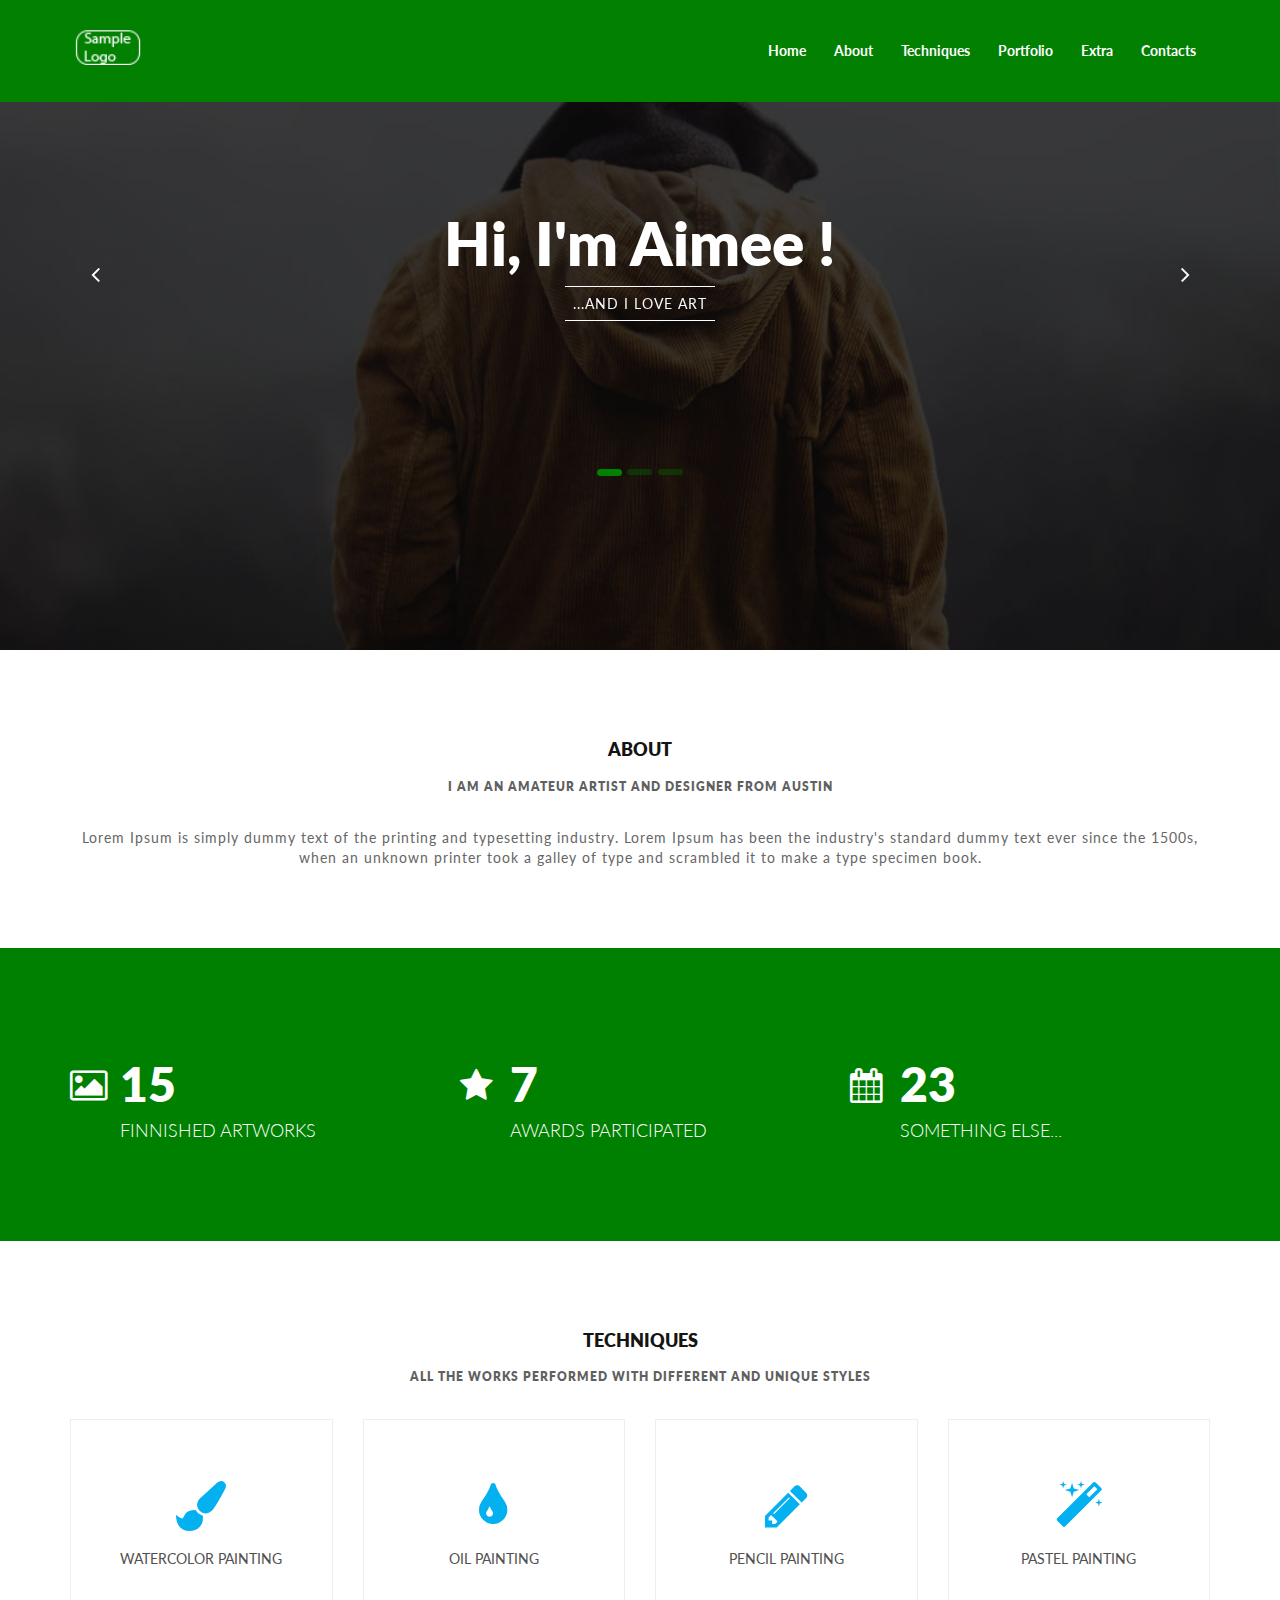
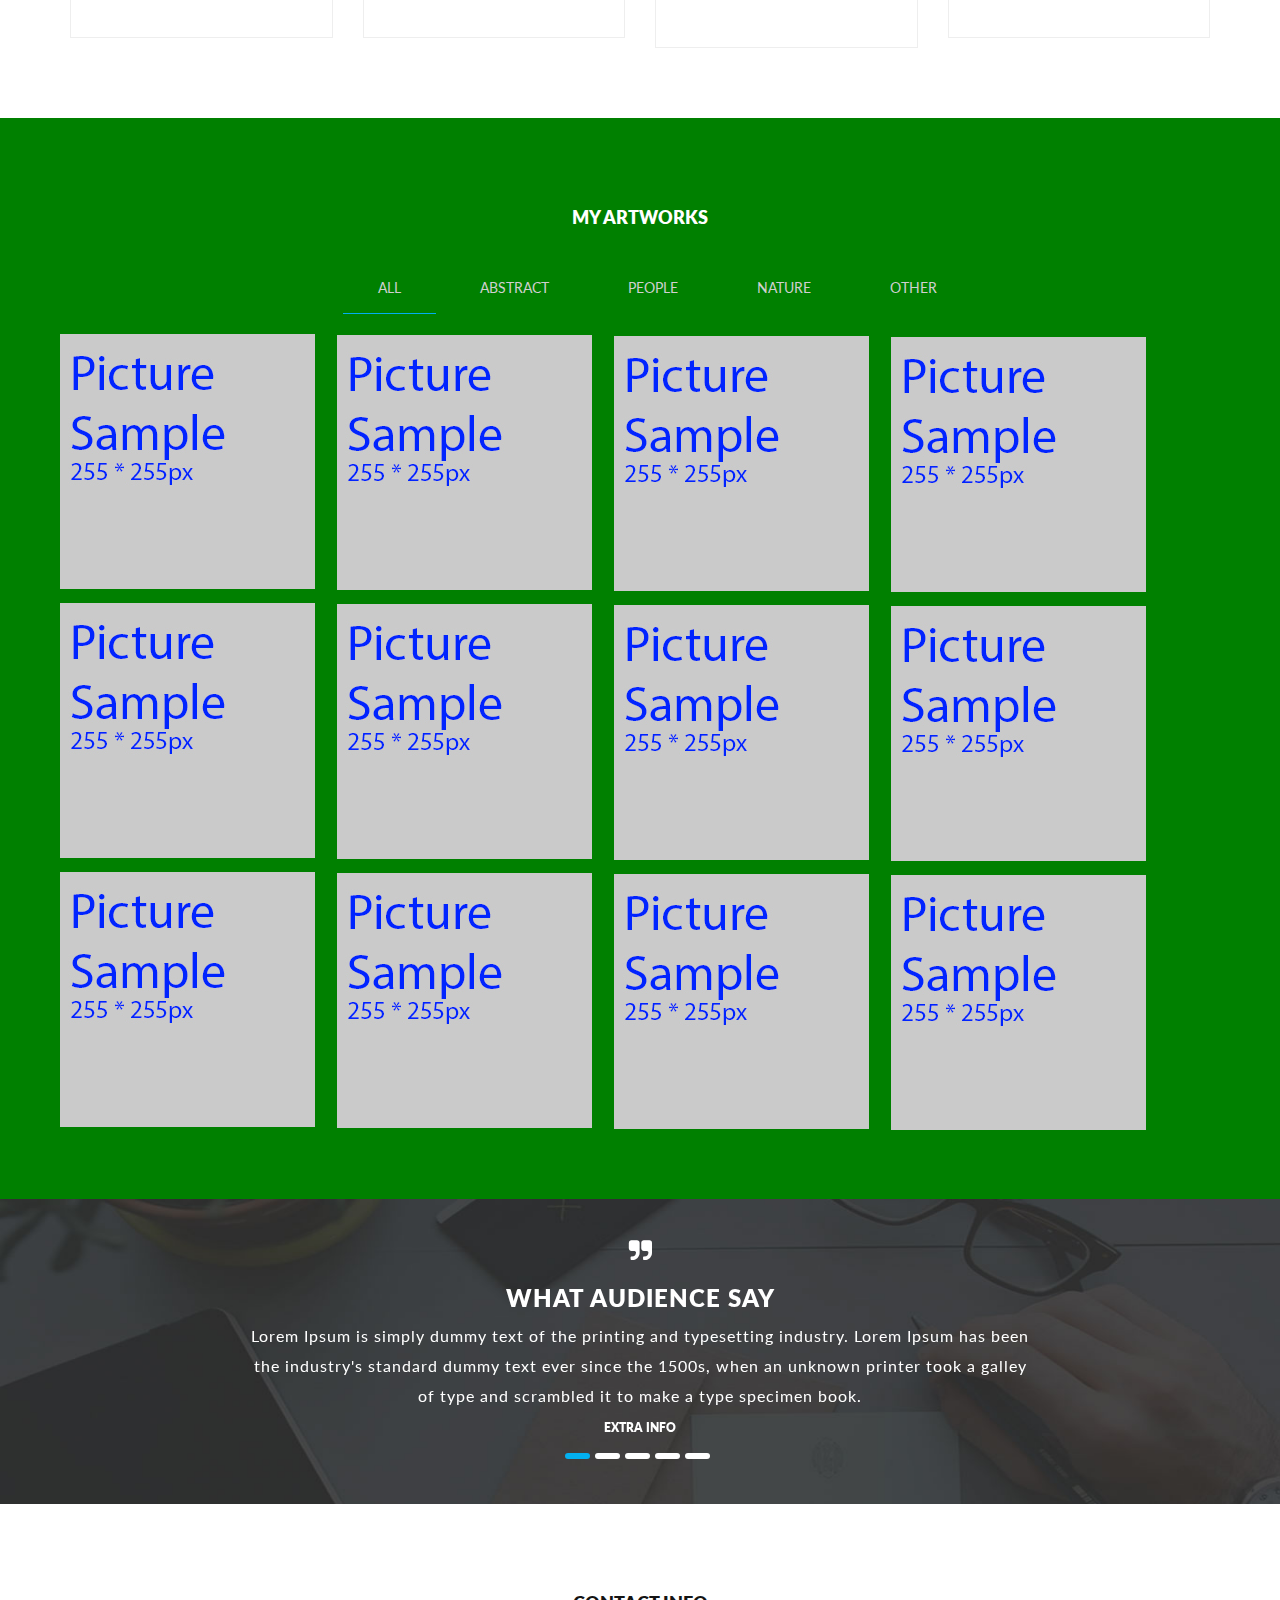
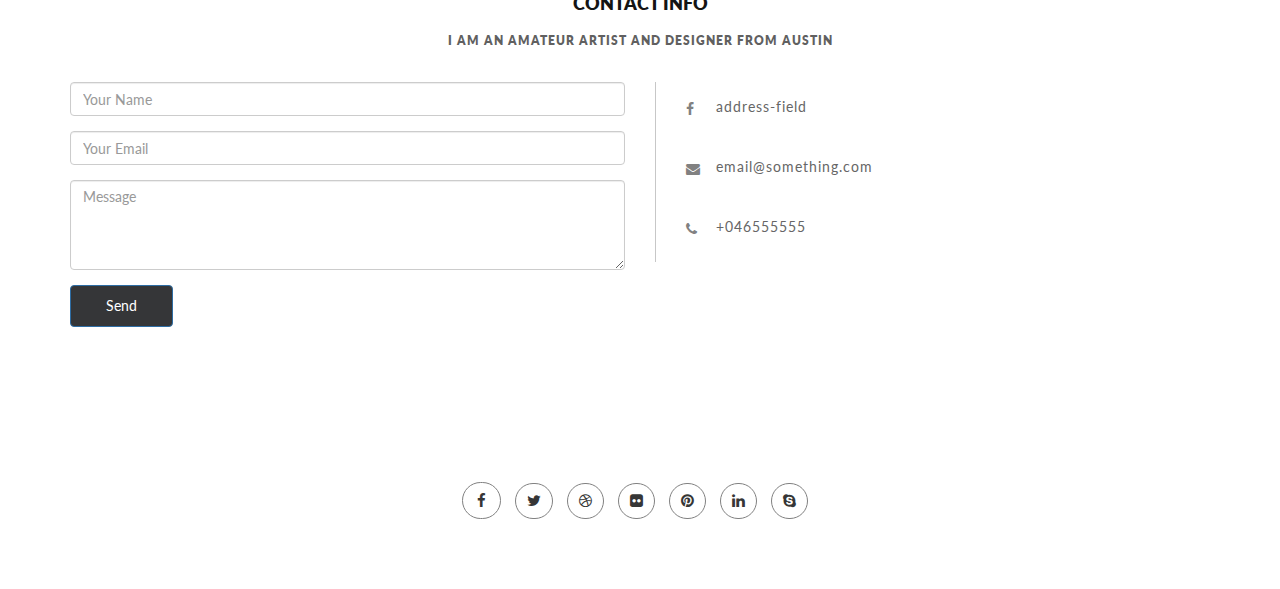
<file: index.html>
<!doctype html>
<html class="no-js" lang="en">
    <head>
        <meta charset="utf-8">
        <meta http-equiv="x-ua-compatible" content="ie=edge">
        <title>Aimee's homepage</title>
        <meta name="description" content="">
        <meta name="viewport" content="width=device-width, initial-scale=1">

	<!--[if lt IE 9]> <script src="js/html5shiv.js"></script><![endif]-->

		<link href='https://fonts.googleapis.com/css?family=Lato:400,300,700' rel='stylesheet' type='text/css'>
        <link rel="stylesheet" href="css/normalize.css">
        <link rel="stylesheet" href="css/main.css">
        <link rel="stylesheet" href="css/bootstrap.min.css">
        <link rel="stylesheet" href="css/font-awesome.min.css">
        <link rel="stylesheet" href="css/owl.carousel.css">
        <link rel="stylesheet" href="css/responsive.css">
        <link rel="stylesheet" href="css/style.css">

    </head>
<body >
		 <!-- start preloader -->
        <div id="loader-wrapper">
            <div class="logo"></div>
            <div id="loader">
            </div>
        </div>
        <!-- end preloader -->
        <!--[if lt IE 8]>
            <p class="browserupgrade">You are using an <strong>outdated</strong> browser. Please <a href="http://browsehappy.com/">upgrade your browser</a> to improve your experience.</p>
        <![endif]-->
		
		
<!-- Start Header Section -->
<header class="main_menu_sec navbar navbar-default navbar-fixed-top">
	<div class="container">
		<div class="row">
			<div class="col-lg-3 col-md-3 col-sm-12">
				<div class="lft_hd">
					<a href="index.html"><img src="img/sample_logo.png" alt=""/></a>
				</div>
			</div>			
			<div class="col-lg-9 col-md-9 col-sm-12">
				<div class="rgt_hd">					
					<div class="main_menu">
						<nav id="nav_menu">
							<button aria-controls="navbar" aria-expanded="false" data-target="#navbar" data-toggle="collapse" class="navbar-toggle collapsed" type="button">
							<span class="icon-bar"></span>
							<span class="icon-bar"></span>
							<span class="icon-bar"></span>
							</button>	
						<div id="navbar">
							<ul>
								<li><a class="page-scroll" href="index.html">Home</a></li>
								<li><a class="page-scroll" href="#abt_sec">About</a></li>
								<li><a class="page-scroll" href="#pr_sec">Techniques</a></li>
								<li><a class="page-scroll" href="#protfolio_sec">Portfolio</a></li>
								<li><a class="page-scroll" href="#tstm_sec">Extra</a></li>
								<li><a class="page-scroll" href="#ctn_sec">Contacts</a></li>
							</ul>
						</div>		
						</nav>			
					</div>					
						
				</div>
			</div>	
		</div>	
	</div>	
</header>
<!-- End Header Section -->

<!-- start slider Section -->
<section id="slider_sec">
	<div class="container">
		<div class="row">
			<div class="slider">
					<div id="carousel-example-generic" class="carousel slide" data-ride="carousel">
				  <!-- Indicators -->
				  <ol class="carousel-indicators">
					<li data-target="#carousel-example-generic" data-slide-to="0" class="active"></li>
					<li data-target="#carousel-example-generic" data-slide-to="1"></li>
					<li data-target="#carousel-example-generic" data-slide-to="2"></li>
				  </ol>

				  <!-- Wrapper for slides -->
				  <div class="carousel-inner" role="listbox">
					<div class="item active">
						<div class="wrap_caption">
						  <div class="caption_carousel">
							<h1>Hi, I'm Aimee !</h1>
							<p>...AND I LOVE ART</p>
						  </div>						
						</div>
					</div>					
					<div class="item">
						<div class="wrap_caption">
						  <div class="caption_carousel">
							<h1>Some text here</h1>
							<p>...and here</p>
						  </div>						
						</div>
					</div>					
					<div class="item ">
						<div class="wrap_caption">
						  <div class="caption_carousel">
							<h1>Some text here</h1>
							<p>...and here</p>
						  </div>						
						</div>
					</div>			
				  </div>

				  <!-- Controls -->
				  <a class="left left_crousel_btn" href="#carousel-example-generic" role="button" data-slide="prev">
					<i class="fa fa-angle-left"></i>
					<span class="sr-only">Previous</span>
				  </a>
				  <a class="right right_crousel_btn" href="#carousel-example-generic" role="button" data-slide="next">
					<i class="fa fa-angle-right"></i>
					<span class="sr-only">Next</span>
				  </a>
				</div>
			</div>	
		</div>			
	</div>	
</section>
<!-- End slider Section -->

<!-- start about Section -->
<section id="abt_sec">
	<div class="container">
		<div class="row">
			<div class="col-lg-12 col-md-12 col-sm-12 col-xs12 ">
				<div class="title_sec">
					<h1>ABOUT</h1>
					<h2>I AM AN AMATEUR ARTIST AND DESIGNER FROM AUSTIN</h2>
				</div>			
			</div>		
			<div class="col-lg-12 col-md-12 col-sm-12 col-xs12 ">
				<div class="abt">
					<p>Lorem Ipsum is simply dummy text of the printing and typesetting industry. Lorem Ipsum has been the industry's standard dummy text ever since the 1500s, when an unknown printer took a galley of type and scrambled it to make a type specimen book.</p>
				</div>
			</div>			
		</div>
	</div>
</section>
<!-- End About Section -->

<!-- start Counting section-->
<section id="counting_sec">
<div class="container">
	<div class="row">	

		<div class="col-lg-4 col-md-4 col-sm-6 col-xs-12">
			<div class="counting_sl">
			<i class="fa fa-image"></i>
			<h2 class="counter">15</h2>
			<h4>Finnished artworks</h4>	
			</div>
		</div>			
		<div class="col-lg-4 col-md-4 col-sm-6 col-xs-12">
			<div class="counting_sl">
			<i class="fa fa-star"></i>
			<h2 class="counter">7</h2>
			<h4>Awards participated</h4>	
			</div>
		</div>			
		<div class="col-lg-4 col-md-4 col-sm-6 col-xs-12">
			<div class="counting_sl">
			<i class="fa fa-calendar"></i>
			<h2 class="counter">23</h2>
			<h4>Something else...</h4>	
			</div>
		</div>										
	</div>					
</div>
</section>

<!-- Service Section -->
<section id="pr_sec">
	<div class="container">
		<div class="row">
			<div class="col-lg-12 col-md-12 col-sm-12 col-xs12 ">
				<div class="title_sec">
					<h1>Techniques</h1>
					<h2>ALL THE WORKS PERFORMED WITH DIFFERENT AND UNIQUE STYLES</h2>	
				</div>
			</div>				
			<div class="col-lg-3 col-md-3 col-sm-6 col-xs-12">
				<div class="service">						
					<i class="fa fa-paint-brush"></i>
					<h2>Watercolor painting</h2>
					<div class="service_hoverly">
						<i class="fa fa-paint-brush"></i>
						<h2>Watercolor painting</h2>
						<p>Lorem Ipsum is simply dummy text of the printing and typesetting industry. Lorem Ipsum has been the</p>
					</div>
				</div>
			</div>				
			<div class="col-lg-3 col-md-3 col-sm-6 col-xs-12">
				<div class="service">						
					<i class="fa fa-tint"></i>
					<h2>Oil painting</h2>
					<div class="service_hoverly">
						<i class="fa fa-tint"></i>
						<h2>Oil painting</h2>
						<p>Lorem Ipsum is simply dummy text of the printing and typesetting industry. Lorem Ipsum has been the</p>
					</div>
				</div>
			</div>				
			<div class="col-lg-3 col-md-3 col-sm-6 col-xs-12">
				<div class="service">						
					<i class="fa fa-pencil"></i>
					<h2>Pencil painting<h2>
					<div class="service_hoverly">
						<i class="fa fa-pencil"></i>
						<h2>Pencil painting</h2>
						<p>Lorem Ipsum is simply dummy text of the printing and typesetting industry. Lorem Ipsum has been the</p>
					</div>
				</div>
			</div>	
			<div class="col-lg-3 col-md-3 col-sm-6 col-xs-12">
				<div class="service">						
					<i class="fa fa-magic"></i>
					<h2>Pastel painting</h2>
					<div class="service_hoverly">
						<i class="fa fa-magic"></i>
						<h2>Pastel painting</h2>
						<p>Lorem Ipsum is simply dummy text of the printing and typesetting industry. Lorem Ipsum has been the</p>
					</div>
				</div>
			</div>		
		</div>
	</div>
</section>
<!-- End Service Section -->

<!-- Portfolio Section -->
<section id="protfolio_sec">
	<div class="container">
		<div class="row">
			<div class="col-lg-12 col-md-12 col-sm-12 col-xs12 ">
				<div class="title_sec">
					<h1>My artworks</h1>
					<!-- <h2>WE’RE THE BEST</h2> -->
				</div>			
			</div>		
			<div class="col-lg-12">
				<div class="portfolio-filter text-uppercase text-center">
				<ul class="filter">
				<li class="active" data-filter="*">All</li>
				<li data-filter=".abstract">Abstract</li>
				<li data-filter=".people">People</li>
				<li data-filter=".nature">Nature</li>
				<li data-filter=".other">Other</li>
				</ul>
				</div>
				 
				<div class="all-portfolios">
					<div class="col-sm-12  col-lg-12 col-md-12 col-xs-12 ">
					<div class="single-portfolio abstract">
					<img class="img-responsive" src="img/pic_sample.jpg" alt="">
					</div>				
					</div>				
					<div class="col-sm-12  col-lg-12 col-md-12 col-xs-12 ">
					<div class="single-portfolio abstract">
					<img class="img-responsive" src="img/pic_sample.jpg" alt="">
					</div>				
					</div>					
					<div class="col-sm-12  col-lg-12 col-md-12 col-xs-12 ">
					<div class="single-portfolio abstract">
					<img class="img-responsive" src="img/pic_sample.jpg" alt="">
					</div>				
					</div>					
					<div class="col-sm-12  col-lg-12 col-md-12 col-xs-12 ">
					<div class="single-portfolio people">
					<img class="img-responsive" src="img/pic_sample.jpg" alt="">
					</div>				
					</div>					
					<div class="col-sm-12  col-lg-12 col-md-12 col-xs-12 ">
					<div class="single-portfolio abstract">
					<img class="img-responsive" src="img/pic_sample.jpg" alt="">
					</div>				
					</div>					
					<div class="col-sm-12  col-lg-12 col-md-12 col-xs-12 ">
					<div class="single-portfolio nature">
					<img class="img-responsive" src="img/pic_sample.jpg" alt="">
					</div>				
					</div>				
					<div class="col-sm-12  col-lg-12 col-md-12 col-xs-12 ">
					<div class="single-portfolio abstract">
					<img class="img-responsive" src="img/pic_sample.jpg" alt="">
					</div>				
					</div>				
					<div class="col-sm-12  col-lg-12 col-md-12 col-xs-12 ">
					<div class="single-portfolio abstract">
					<img class="img-responsive" src="img/pic_sample.jpg" alt="">
					</div>				
					</div>				
					<div class="col-sm-12  col-lg-12 col-md-12 col-xs-12 ">
					<div class="single-portfolio nature">
					<img class="img-responsive" src="img/pic_sample.jpg" alt="">
					</div>				
					</div>				
					<div class="col-sm-12  col-lg-12 col-md-12 col-xs-12 ">
					<div class="single-portfolio abstract">
					<img class="img-responsive" src="img/pic_sample.jpg" alt="">
					</div>				
					</div>					
					<div class="col-sm-12  col-lg-12 col-md-12 col-xs-12 ">
					<div class="single-portfolio abstract">
					<img class="img-responsive" src="img/pic_sample.jpg" alt="">
					</div>				
					</div>			
					<div class="col-sm-12  col-lg-12 col-md-12 col-xs-12 ">
					<div class="single-portfolio nature">
					<img class="img-responsive" src="img/pic_sample.jpg" alt="">
					</div>				
					</div>
				</div>


			</div>
				<!--
				<div class="post_btn">
					<div class="hover_effect_btn" id="hover_effect_btn">
						<a href="#hover_effect_btn" data-hover="view more post"><span>view more post</span></a>
					</div>
				</div>	
				-->
			</div>			
		</div>
</section>
<!--  Portfolio Section -->

<!-- Teastimonial Section -->
<section id="tstm_sec">
	<div class="container">
		<div class="row">
			<div class="col-lg-12">
				<div class="all_tstm">
					
				<div class="clnt_tstm">
					<div class="sngl_tstm">
						<i class="fa fa-quote-right"></i>
						<h3>What audience say</h3>
						<p>Lorem Ipsum is simply dummy text of the printing and typesetting industry. Lorem Ipsum has been the industry's standard dummy text ever since the 1500s, when an unknown printer took a galley of type and scrambled it to make a type specimen book.</p>
						<h6>extra info</h6>
					</div>
				</div>						
				
				<div class="clnt_tstm">
					<div class="sngl_tstm">
						<i class="fa fa-quote-right"></i>
						<h3>Clean Design</h3>
						<p>Lorem Ipsum is simply dummy text of the printing and typesetting industry. Lorem Ipsum has been the industry's standard dummy text ever since the 1500s, when an unknown printer took a galley of type and scrambled it to make a type specimen book.</p>
						<h6>extra info</h6>
					</div>
				</div>				
				<div class="clnt_tstm">
					<div class="sngl_tstm">
						<i class="fa fa-quote-right"></i>
						<h3>Useful advice</h3>
						<p>Lorem Ipsum is simply dummy text of the printing and typesetting industry. Lorem Ipsum has been the industry's standard dummy text ever since the 1500s, when an unknown printer took a galley of type and scrambled it to make a type specimen book.</p>
						<h6>extra info</h6>
					</div>
				</div>				
				<div class="clnt_tstm">
					<div class="sngl_tstm">
						<i class="fa fa-quote-right"></i>
						<h3>Open to something new</h3>
						<p>Lorem ipsum dolor sit amet, consectetur adipisicing elit. Pariatur sequi accusamus voluptatum rem itaque alias deleniti nostrum aperiam fugiat voluptates debitis praesentium incidunt accusantium distinctio,</p>
						<h6>- dhera deo</h6>
					</div>
				</div>				
				<div class="clnt_tstm">
					<div class="sngl_tstm">
						<i class="fa fa-quote-right"></i>
						<h3>WIlling to learn</h3>
						<p>Lorem ipsum dolor sit amet, consectetur adipisicing elit. Pariatur sequi accusamus voluptatum rem itaque alias deleniti nostrum aperiam fugiat voluptates debitis praesentium incidunt accusantium distinctio,</p>
						<h6>extra info</h6>
					</div>
				</div>	
					
				</div>
			</div>	
		</div>
	</div>
</section>
<!-- End Teastimonial Section -->

<!--  Contact Us Section -->
<section id="ctn_sec">
	<div class="container">
		<div class="row">
			<div class="col-lg-12 col-md-12 col-sm-12 col-xs12 ">
				<div class="title_sec">
					<h1>Contact Info</h1>
					<h2>I AM AN AMATEUR ARTIST AND DESIGNER FROM AUSTIN</h2>
				</div>			
			</div>		
			<div class="col-sm-6"> 
				<div id="cnt_form">
					<form id="contact-form" class="contact" name="contact-form" method="post" action="send-mail.php">
						<div class="form-group">
						<input type="text" name="name" class="form-control name-field" required="required" placeholder="Your Name">
						</div>
						<div class="form-group">
							<input type="email" name="email" class="form-control mail-field" required="required" placeholder="Your Email">
						</div> 
						<div class="form-group">
							<textarea name="message" id="message" required="required" class="form-control" rows="8" placeholder="Message"></textarea>
						</div> 
						<div class="form-group">
							<button type="submit" class="btn btn-primary">Send</button>
						</div>
					</form> 
				</div>
			</div>
			<div class="col-lg-6 col-md-6 col-sm-6">
				<div class="cnt_info">
					<ul>
						<li><i class="fa fa-facebook"></i><p>address-field</p></li>
						<li><i class="fa fa-envelope"></i><p>email@something.com</p></li>
						<li><i class="fa fa-phone"></i><p>+046555555</p></li>
					</ul>
				</div>
			</div>			
		</div>
	</div>
</section>
<!-- End Contact Us  Section -->

<!-- start Footer Section -->
<footer id="ft_sec">
	<div class="container">
		<div class="row">
			<div class="col-lg-12">
				<div class="ft">						
					<ul>
						<li><a href=""><i class="fa fa-facebook"></i></a></li>
						<li><a href=""><i class="fa fa-twitter"></i></a></li>
						<li><a href=""><i class="fa fa-dribbble"></i></a></li>
						<li><a href=""><i class="fa fa-flickr"></i></a></li>
						<li><a href=""><i class="fa fa-pinterest"></i></a></li>
						<li><a href=""><i class="fa fa-linkedin"></i></a></li>
						<li><a href=""><i class="fa fa-skype"></i></a></li>
					</ul>					
				</div>
			<!--	<ul class="copy_right">
					<li>&copy; 2016</li>
					<li>developed by Petr Trofimov</li>
				</ul> -->
			</div>	
		</div>
	</div>
</footer>
<!-- End Footer Section -->

<script src="js/vendor/jquery-1.11.3.min.js"></script>

<script src="js/isotope.pkgd.min.js"></script>
<script src="js/bootstrap.min.js"></script>

<script src="js/appear.js"></script>
<script src="js/jquery.counterup.min.js"></script>
<script src="js/waypoints.min.js"></script>
<script src="js/owl.carousel.min.js"></script>
<script src="js/showHide.js"></script>
<script src="js/jquery.nicescroll.min.js"></script>
<script src="js/jquery.easing.min.js"></script>
<script src="js/scrolling-nav.js"></script>
<script src="js/plugins.js"></script>


<script src="js/main.js"></script>

<script src="js/showHide.js" type="text/javascript"></script>

<script type="text/javascript">
$(document).ready(function(){

   $('.show_hide').showHide({			 
		speed: 1000,
		easing: '',
		changeText: 1,
		showText: 'View',
		hideText: 'Close'
	});
});
</script>

<script>
    jQuery(document).ready(function( $ ) {
        $('.counter').counterUp({
            delay: 10,
            time: 1000
        });
    });
</script>

<script>
//Hide Overflow of Body on DOM Ready //
$(document).ready(function(){
    $("body").css("overflow", "hidden");
});

// Show Overflow of Body when Everything has Loaded 
$(window).load(function(){
    $("body").css("overflow", "visible");        
    var nice=$('html').niceScroll({
	cursorborder:"5",
	cursorcolor:"#00AFF0",
	cursorwidth:"3px",
	boxzoom:true, 
	autohidemode:true,
	scrollspeed: 40
	});

});
</script>



    </body>
</html>
</file>
<file: css/main.css>
/*! HTML5 Boilerplate v5.2.0 | MIT License | https://html5boilerplate.com/ */

/*
 * What follows is the result of much research on cross-browser styling.
 * Credit left inline and big thanks to Nicolas Gallagher, Jonathan Neal,
 * Kroc Camen, and the H5BP dev community and team.
 */

/* ==========================================================================
   Base styles: opinionated defaults
   ========================================================================== */

html {
    color: #222;
    font-size: 1em;
    line-height: 1.4;
}

/*
 * Remove text-shadow in selection highlight:
 * https://twitter.com/miketaylr/status/12228805301
 *
 * These selection rule sets have to be separate.
 * Customize the background color to match your design.
 */

::-moz-selection {
    background: #b3d4fc;
    text-shadow: none;
}

::selection {
    background: #b3d4fc;
    text-shadow: none;
}

/*
 * A better looking default horizontal rule
 */

hr {
    display: block;
    height: 1px;
    border: 0;
    border-top: 1px solid #ccc;
    margin: 1em 0;
    padding: 0;
}

/*
 * Remove the gap between audio, canvas, iframes,
 * images, videos and the bottom of their containers:
 * https://github.com/h5bp/html5-boilerplate/issues/440
 */

audio,
canvas,
iframe,
img,
svg,
video {
    vertical-align: middle;
}

/*
 * Remove default fieldset styles.
 */

fieldset {
    border: 0;
    margin: 0;
    padding: 0;
}

/*
 * Allow only vertical resizing of textareas.
 */

textarea {
    resize: vertical;
}

/* ==========================================================================
   Browser Upgrade Prompt
   ========================================================================== */

.browserupgrade {
    margin: 0.2em 0;
    background: #ccc;
    color: #000;
    padding: 0.2em 0;
}

/* ==========================================================================
   Author's custom styles
   ========================================================================== */

















/* ==========================================================================
   Helper classes
   ========================================================================== */

/*
 * Hide visually and from screen readers:
 */

.hidden {
    display: none !important;
}

/*
 * Hide only visually, but have it available for screen readers:
 * http://snook.ca/archives/html_and_css/hiding-content-for-accessibility
 */

.visuallyhidden {
    border: 0;
    clip: rect(0 0 0 0);
    height: 1px;
    margin: -1px;
    overflow: hidden;
    padding: 0;
    position: absolute;
    width: 1px;
}

/*
 * Extends the .visuallyhidden class to allow the element
 * to be focusable when navigated to via the keyboard:
 * https://www.drupal.org/node/897638
 */

.visuallyhidden.focusable:active,
.visuallyhidden.focusable:focus {
    clip: auto;
    height: auto;
    margin: 0;
    overflow: visible;
    position: static;
    width: auto;
}

/*
 * Hide visually and from screen readers, but maintain layout
 */

.invisible {
    visibility: hidden;
}

/*
 * Clearfix: contain floats
 *
 * For modern browsers
 * 1. The space content is one way to avoid an Opera bug when the
 *    `contenteditable` attribute is included anywhere else in the document.
 *    Otherwise it causes space to appear at the top and bottom of elements
 *    that receive the `clearfix` class.
 * 2. The use of `table` rather than `block` is only necessary if using
 *    `:before` to contain the top-margins of child elements.
 */

.clearfix:before,
.clearfix:after {
    content: " "; /* 1 */
    display: table; /* 2 */
}

.clearfix:after {
    clear: both;
}

/* ==========================================================================
   EXAMPLE Media Queries for Responsive Design.
   These examples override the primary ('mobile first') styles.
   Modify as content requires.
   ========================================================================== */

@media only screen and (min-width: 35em) {
    /* Style adjustments for viewports that meet the condition */
}

@media print,
       (-webkit-min-device-pixel-ratio: 1.25),
       (min-resolution: 1.25dppx),
       (min-resolution: 120dpi) {
    /* Style adjustments for high resolution devices */
}

/* ==========================================================================
   Print styles.
   Inlined to avoid the additional HTTP request:
   http://www.phpied.com/delay-loading-your-print-css/
   ========================================================================== */

@media print {
    *,
    *:before,
    *:after {
        background: transparent !important;
        color: #000 !important; /* Black prints faster:
                                   http://www.sanbeiji.com/archives/953 */
        box-shadow: none !important;
        text-shadow: none !important;
    }

    a,
    a:visited {
        text-decoration: underline;
    }

    a[href]:after {
        content: " (" attr(href) ")";
    }

    abbr[title]:after {
        content: " (" attr(title) ")";
    }

    /*
     * Don't show links that are fragment identifiers,
     * or use the `javascript:` pseudo protocol
     */

    a[href^="#"]:after,
    a[href^="javascript:"]:after {
        content: "";
    }

    pre,
    blockquote {
        border: 1px solid #999;
        page-break-inside: avoid;
    }

    /*
     * Printing Tables:
     * http://css-discuss.incutio.com/wiki/Printing_Tables
     */

    thead {
        display: table-header-group;
    }

    tr,
    img {
        page-break-inside: avoid;
    }

    img {
        max-width: 100% !important;
    }

    p,
    h2,
    h3 {
        orphans: 3;
        widows: 3;
    }

    h2,
    h3 {
        page-break-after: avoid;
    }
}
</file>
<file: css/responsive.css>
@media (min-width:1200px) {
.left_crousel_btn {
left : 30px;
}
.right_crousel_btn {
right : 30px;
}
}
@media (min-width:992px) and (max-width:1169px) {
.container {
width : 970px;
}
.lts_pst img {
width : 100%;
}
#InputName {
width : 205px;
}
#InputEmail {
width : 205px;
}
.title_sec {
width : 750px;
}
.abt {
width : 820px;
}
#protfolio_sec .single-portfolio {
margin-left : 10px;
}
.left_crousel_btn {
left : 30px;
}
.right_crousel_btn {
right : 30px;
}
}
@media (min-width:768px) and (max-width:991px) {
.container {
width : 750px;
}
.lts_pst img {
width : 100%;
}
.title_sec {
width : 100%;
}
.abt {
width : 100%;
}
.sngl_pricing {
margin-bottom : 40px;
}
.service {
margin-bottom : 20px;
}
#protfolio_sec .single-portfolio {
margin-left : 240px;
}
.lts_pst {
margin-bottom : 40px;
}
.left_crousel_btn {
left : 30px;
}
.right_crousel_btn {
right : 30px;
}
.widget {
float : left;
}
}
@media (max-width:767px) {
.container {
width : 300px;
}
.title_sec {
width : 100%;
}
.abt {
width : 100%;
}
.sngl_pricing {
margin-bottom : 40px;
}
.service {
margin-bottom : 20px;
}
#protfolio_sec ul.filter {
padding-left : 25px;
}
.main_menu_sec {
padding-bottom : 18px;
}
.lft_hd img {
margin-top : 9px;
}
.sngl_tstm p {
width : 260px;
}
.lts_pst > img {
width : 100%;
}
.right_crousel_btn {
right : 0;
}
.left_crousel_btn {
left : 0;
}
.author_info > img {
width : 100%;
margin-bottom : 20px;
}
}
@media only screen and (min-width:320px) and (max-width:479px)
</file>
<file: css/style.css>
body {
font-family : 'Lato', sans-serif;
background : #fff;
}
body p {
color : #666666;
font-family : "Lato", sans-serif;
font-size : 14px;
letter-spacing : 1px;
}
body h1, h2, h3, h4, h5, h6 {
color : #141414;
font-family : "Lato", sans-serif;
font-size : 18px;
text-transform : capitalize;
font-weight : 800;
text-transform : uppercase;
}
a:hover {
text-decoration : none;
}
.navbar {
padding : 10px 0;
transition : background 0.5s ease-in-out, padding 0.5s ease-in-out;
}
.top-nav-collapse {
padding : 0;
}
#loader-wrapper .logo {
left : 48.7%;
position : absolute;
top : 48%;
}
#loader-wrapper .logo a {
font-weight : 700;
color : #3498DB;
font-size : 12px;
}
.logo span {
color : #f85654;
}
#loader-wrapper {
position : fixed;
top : 0;
left : 0;
width : 100%;
height : 100%;
z-index : 999999;
background : #fff;
}
#loader {
display : block;
position : relative;
left : 50%;
top : 50%;
width : 150px;
height : 150px;
margin : -75px 0 0 -75px;
border-radius : 50%;
border : transparent solid 3px;
border-top-color : #3498db;
animation : spin 2s linear infinite;
}
#loader:before {
content : "";
position : absolute;
top : 5px;
left : 5px;
right : 5px;
bottom : 5px;
border-radius : 50%;
border : transparent solid 3px;
border-top-color : #444;
animation : spin 3s linear infinite;
}
#loader:after {
content : "";
position : absolute;
top : 15px;
left : 15px;
right : 15px;
bottom : 15px;
border-radius : 50%;
border : transparent solid 3px;
border-top-color : #1487b2;
animation : spin 1.5s linear infinite;
}
@keyframes spin {
0% {
transform : rotate(0deg);
}
100% {
transform : rotate(360deg);
}
}
#nav_menu ul {
float : right;
list-style : none outside none;
margin : 0;
padding : 0;
position : relative;
}
#nav_menu ul a {
color : #ffffff;
display : block;
font-family : lato;
font-size : 14px;
font-weight : bold;
line-height : 32px;
padding : 25px 14px;
text-decoration : none;
text-transform : capitalize;
transition : all 0.4s 0s ease;
}
#nav_menu ul li {
float : left;
padding : 0;
position : relative;
}
#nav_menu ul li a:hover {
transition : all 0.4s 0s ease;
background : #0078BF;
}
#nav_menu ul ul {
background : none 0 0 repeat scroll #0078bf;
display : none;
left : 0;
padding : 0;
position : absolute;
top : 100%;
z-index : 9999;
padding : 10px;
}
#nav_menu ul ul li {
float : none;
width : 200px;
}
#nav_menu ul ul a {
line-height : 120%;
padding : 10px 29px;
}
#nav_menu ul ul li a:hover {
transition : all 0.4s 0s ease;
background : #333333;
}
#nav_menu ul ul ul {
top : 0;
left : 100%;
}
#nav_menu ul li:hover > ul {
display : block;
}
#nav_menu ul li a i {
margin-left : 6px;
}
#src_sec {
background-image : url("../img/slide_img.jpg");
background-position : center center;
background-size : cover;
min-height : 500px;
}
#abt_sec {
padding : 70px 0;
}
.happy_use {
float : right;
font-family : open sans;
line-height : 6px;
text-align : center;
margin-top : 10px;
}
.happy_use > h2 {
color : #2c3e50;
font-size : 17px;
font-weight : 600;
margin : 0;
}
.happy_use > p {
font-size : 16px;
margin : 0;
}
.lft_hd img {
float : left;
margin-right : 30px;
margin-top : 19px;
width : 76px;
}
#pricing_sec {
padding : 70px 0;
}
.title_sec {
margin : 0 auto;
padding : 0 0 25px 0;
text-align : center;
}
.title_sec h2 {
color : #606060;
font-size : 12px;
text-transform : uppercase;
letter-spacing : 1px;
}
.abt {
margin : 0 auto;
text-align : center;
}
#skill_sec {
padding-top : 30px;
}
.skills-wrap .container {
padding : 70px 0;
}
.progress {
height : 35px;
line-height : 35px;
margin-bottom : 45px;
background : #F0F0F0;
border-radius : 0;
box-shadow : none;
list-style : none;
}
.progress-bar {
font-weight : 600;
line-height : 35px;
padding-left : 20px;
text-align : left;
}
.progress-bar1 .progress-bar {
background : #00AFF0;
}
#lts_sec {
padding-top : 30px;
}
.all_brouse_btn {
border : #666666 solid 1px;
color : #666666;
font-size : 12px;
text-transform : uppercase;
padding : 15px 20px;
text-align : center;
background : #fff;
}
.post_btn {
width : 100%;
display : inline-block;
margin : 0 auto;
text-align : center;
padding-top : 65px;
}
.post_btn a {
position : relative;
display : inline-block;
margin : 15px 25px;
outline : none;
color : #fff;
text-decoration : none;
text-transform : uppercase;
letter-spacing : 1px;
font-weight : 400;
text-shadow : 0 0 1px rgba(255, 255, 255, 0.3);
font-size : 1.35em;
}
.hover_effect_btn {
position : relative;
z-index : 1;
}
.hover_effect_btn a {
overflow : hidden;
margin : 0 15px;
}
.hover_effect_btn a span {
font-size : 12px;
font-family : lato;
background : none 0 0 repeat scroll #fff;
border : #666666 solid 1px;
border-radius : 6px;
color : #666666;
display : block;
padding : 15px 20px;
transition : transform 0.3s;
}
.hover_effect_btn a::before {
background : none 0 0 repeat scroll #00AFF0;
color : #fff;
height : 100%;
left : 0;
padding : 15px 20px;
position : absolute;
top : 0;
transition : transform 0.3s 0s ease;
width : 100%;
z-index : -1;
font-size : 12px;
font-family : lato;
border : #666666 solid 1px;
border-radius : 6px;
}
.hover_effect_btn a:hover span, .hover_effect_btn a:focus span {
transform : translateX(100%);
}
.hover_effect_btn a:hover::before, .hover_effect_btn a:focus::before {
transform : translateX(0%);
}
#protfolio_sec ul.filter {
color : #2e2e2e;
}
#protfolio_sec ul.filter li {
color : #d0d0d0;
cursor : pointer;
display : inline-block;
font-family : lato;
font-size : 14px;
margin-right : 5px;
padding : 15px 35px;
position : relative;
}
#protfolio_sec ul.filter li:hover {
color : #36BFF3;
}
#protfolio_sec ul.filter li.active {
border-bottom : 1px solid #00AFF0;
}
#protfolio_sec .all-portfolios {
margin-top : 20px;
margin-left : -10px;
}
#protfolio_sec .single-portfolio {
float : left;
margin-bottom : 10px;
width : 277px;
}
#protfolio_sec .single-portfolio:hover .img_hoverlay {
display : block;
}



#protfolio_sec .title_sec h1 {
color: white;
}
#protfolio_sec .title_sec h2 {
color: #d0d0d0;
}



#message {
height : 90px;
}
.wrap_caption {
padding : 190px 0;
}
.slider {
display : block;
text-align : center;
vertical-align : middle;
width : 100%;
}
#slider_sec {
background-image : url("../img/slider.jpg");
background-position : center center;
background-repeat : no-repeat;
background-size : 100% 100%;
height : 650px;
width : 100%;
}
.left_crousel_btn, .right_crousel_btn {
color : #fff;
height : 20px;
position : absolute;
text-align : center;
top : 50%;
width : 20px;
font-size : 25px;
font-weight : normal;
}
.caption_carousel h1 {
font-family : lato;
font-size : 60px;
text-transform : capitalize;
color : #fff;
}
.caption_carousel p {
font-family : lato;
font-size : 14px;
color : #f6f6f6;
border-top : 1px solid #fff;
border-bottom : 1px solid #fff;
display : inline;
line-height : 35px;
padding : 8px;
}
.caption_carousel {
display : table-cell;
text-align : center;
vertical-align : middle;
height : 100%;
width : 100%;
margin : 0 auto;
display : block;
}
.carousel-indicators li {
background-color : #006600;
opacity: 0.4;
border : none medium;
border-radius : 5px;
cursor : pointer;
display : inline-block;
height : 6px;
text-indent : 0;
width : 25px;
}
.carousel-indicators .active {
width : 25px;
height : 7px;
opacity: 1;
background-color : green;
}
#counting_sec {
background : none 0 0 repeat scroll green;
padding : 90px 0;
}
.counting_sl h2 {
color : white;
font-size : 48px;
text-align: left;
margin-left: 50px;
}
.counting_sl h4 {
font-size : 18px;
color : white;
text-transform : uppercase;
font-weight : 300;
text-align: left;
margin-left: 50px;
}
.counting_sl {
text-align : center;
}
.counting_sl i {
color : white;
float : left;
font-size : 35px;
margin-top : 10px;
}
#pr_sec {
padding : 70px 0;
}
.service {

transition: all 1s ease 0s;
-moz-transition: all 1s ease 0s;
-webkit-transition: all 1s ease 0s;border :1px solid #eeeeee;
cursor : pointer;
text-align : center;
padding : 61px 0;

}
.service:hover .service_hoverly {
display : block;
}
.service > h2 {
color : #515050;
font-size : 14px;
font-weight : 400;
text-transform : uppercase;
}
.service_hoverly h2 {
color : #515050;
font-size : 14px;
font-weight : 400;
text-transform : uppercase;
margin : 0;
padding-bottom : 30px;
}
.service i {
font-size : 50px;
color : #03B0F0;
position : relative;
}
.service_hoverly {

transition: all 1s ease 0s;
	-moz-transition: all 1s ease 0s;
	-webkit-transition: all 1s ease 0s;border :1px solid #03B0F0;
display : none;
padding : 25px 5px;
position : absolute;
top : 0;
background : #fff;
}
.service_hoverly i {
background : none 0 0 repeat scroll #fff;
font-size : 50px;
position : relative;
top : -50px;
}
#protfolio_sec {
background : none 0 0 repeat scroll green;
padding : 70px 0;
}
#tm_sec {
padding : 70px 0;
}
.sngl_team h3 {
font-size : 14px;
text-transform : uppercase;
color : #333333;
}
.sngl_team {
text-align : center;
width : 100%;
}
.owl-item .sngl_team img {
margin : 0 auto;
text-align : center;
width : 130px;
}
.sngl_team span {
color : #00aff0;
font-family : lato;
font-size : 13px;
margin-left : 10px;
text-transform : uppercase;
}
.all_team .owl-controls .owl-prev i {
color : #3399ff;
font-size : 30px;
position : absolute;
top : 46%;
left : 0;
}
.all_team .owl-controls .owl-next i {
position : absolute;
top : 46%;
font-size : 30px;
color : #3399FF;
right : 0%;
}
.all_team .owl-controls .owl-dot {
background-color : #363636;
border : none medium;
border-radius : 5px;
cursor : pointer;
display : inline-block;
height : 6px;
text-indent : 0;
width : 25px;
margin-right : 5px;
}
.all_team .owl-controls .owl-dot.active {
background-color : #03B0F0;
}
.all_team .owl-controls {
display : inline-block;
width : 100%;
text-align : center;
}
#tstm_sec {
background-image : url("../img/testimonial_bg.jpg");
background-position : center center;
background-repeat : no-repeat;
background-size : 100% 100%;
padding : 40px 0;
}
.all_tstm {
display : table;
width : 100%;
height : 100%;
}
.sngl_tstm {
display : table-cell;
height : 100%;
text-align : center;
vertical-align : middle;
}
.sngl_tstm i {
font-size : 25px;
color : #fff;
}
.sngl_tstm h3 {
color : #fff;
font-size : 24px;
letter-spacing : 1px;
text-transform : uppercase;
}
.sngl_tstm p {
color : #ffffff;
font-size : 16px;
line-height : 30px;
}
.sngl_tstm h6 {
font-size : 12px;
text-transform : uppercase;
color : #fff;
}
.clnt_tstm {
width : 780px;
margin : 0 auto;
}
#tstm_sec .owl-controls .owl-dot {
background-color : #fff;
border : none medium;
border-radius : 5px;
cursor : pointer;
display : inline-block;
height : 6px;
text-indent : 0;
width : 25px;
margin-right : 5px;
}
#tstm_sec .owl-controls .owl-dot.active {
background-color : #03B0F0;
}
#tstm_sec .owl-controls {
display : inline-block;
width : 100%;
text-align : center;
}
#tstm_sec .owl-controls .owl-nav {
display : none;
}
.lts_pst > img {
  width: 100%;
}
.lts_pst h2 {
color : #333333;
font-size : 14px;
text-transform : uppercase;
}
.lts_pst a {
border-bottom : 1px solid #333333;
color : #333333;
font-family : lato;
text-transform : capitalize;
}
.lts_pst a:hover {
border-bottom : 1px solid #00AFF0;
}
.sngl_pricing ul {
border : #ebebeb solid 5px;
margin : 0;
padding : 0;transition: all 1s ease 0s;
-moz-transition: all 1s ease 0s;
-webkit-transition: all 1s ease 0s
}
.sngl_pricing ul li {
color : #666666;
font-family : lato;
font-size : 14px;
list-style : none outside none;
text-transform : capitalize;
border-top : 1px solid #EBEBEB;
padding : 10px 0;
text-align : center;
}
.sngl_pricing ul li:first-child {
border-top : 0;
}
.sngl_pricing {
text-align : center;
border : #ebebeb solid 5px;
}
.sngl_pricing:hover {
border : #00AFF0 solid 5px;transition: all 1s ease 0s;
-moz-transition: all 1s ease 0s;
-webkit-transition: all 1s ease 0s
}
.sngl_pricing:hover.sngl_pricing h3 {
background : none 0 0 repeat scroll #00AFF0;transition: all 1s ease 0s;
-moz-transition: all 1s ease 0s;
-webkit-transition: all 1s ease 0s
}
.sngl_pricing > h2 {
color : #fff;
font-size : 18px;
margin : 0;
padding : 30px;
text-transform : uppercase;
}
.title_bg_1 {
background-image : url("../img/basic.jpg");
background-position : center center;
background-repeat : no-repeat;
background-size : 100% 100%;
}
.title_bg_2 {
background-image : url("../img/standar.jpg");
background-position : center center;
background-repeat : no-repeat;
background-size : 100% 100%;
}
.title_bg_3 {
background-image : url("../img/extended.jpg");
background-position : center center;
background-repeat : no-repeat;
background-size : 100% 100%;
}
.sngl_pricing > h3 {
background : none 0 0 repeat scroll #ebebeb;
color : #515050;
font-size : 48px;
margin : 0;
padding : 20px 0;
}
.currency {
font-size : 24px;
position : relative;
top : -18px;
}
.monuth {
font-size : 24px;
text-transform : none;
}
.btn.pricing_btn {
background : none 0 0 repeat scroll #00aff0;
border : #666666 solid 1px;
color : #fff;
text-transform : uppercase;
padding : 10px 30px;
}
.sngl_pricing ul {
margin : 0;
padding : 55px 0;
}
.sngl_pricing a {
margin-top : 30px;
}
#clt_sec {
background : #F0F0F0;
padding : 70px 0;
}
.owl-item .sngl_clt a {
text-align : left;
width : 100%;
display : inline-block;
margin-left : 40px;
}
.owl-item .sngl_clt img {
width : 100px;
}
#clt_sec .owl-controls .owl-nav {
display : none;
}
#ctn_sec {
padding : 70px 0;
}
#cnt_form .btn {
background : #353638;
padding : 10px 35px;
}
#cnt_form .form-control:focus {
border : #0080FF solid 1px;
}
.cnt_info ul {
margin : 0;
padding : 0;
border-left : 1px solid #C7C7C7;
padding-left : 30px;
}
.cnt_info ul li {
list-style : none outside none;
padding : 15px 0;
}
.cnt_info ul li i {
color : #818181;
float : left;
margin-top : 5px;
}
.cnt_info p {
padding-left : 30px;
}
.map_area {
margin-bottom : 93px;
}
.ft ul {
margin : 0;
padding : 0;
text-align : center;
}
.ft ul li {
list-style : none outside none;
padding-right : 10px;
display : inline;
}
.ft ul li a {
border : #818181 solid 1px;
border-radius : 50px;
display : inline-block;
margin : 0 auto;
padding : 7px 11px;
text-align : center;
}
.ft ul li a i {
color : #363636;
font-size : 15px;
transition: all 1s ease 0s;
-moz-transition: all 1s ease 0s;
-webkit-transition: all 1s ease 0s
}
.ft ul li a i:hover {
color : #00AFF0;transition: all 1s ease 0s;
-moz-transition: all 1s ease 0s;
-webkit-transition: all 1s ease 0s
}
.ft ul li .fa-facebook {
padding : 3px;
}
#ltd_map_sec {
background : none 0 0 repeat scroll #363636;
text-align : center;
}
.map > h1 {
color : #fff;
font-size : 20px;
font-weight : normal;
text-transform : uppercase;
}
#ft_sec {
padding : 70px 0;
}
.copy_right {
margin : 0;
padding : 0;
}
.copy_right li {
font-size : 14px;
font-weight : 600;
list-style : none outside none;
padding : 2px;
text-align : center;
color : #818181;
text-transform : uppercase;
}
.copy_right {
margin : 0;
padding : 0;
margin-top : 18px;
}
.map i {
font-size : 22px;
font-weight : bold;
color : #fff;
margin-left : 15px;
}
.show_hide {
color : #3399FF;
margin-left : 15px;
}
#blg_sec {
padding : 100px 0;
}
.main_menu_sec {
background : none 0 0 repeat scroll green;
border : none 0;
margin : 0;
}
.post_info i {
background : none 0 0 repeat scroll #00aff0;
color : #fff;
float : left;
font-size : 30px;
padding : 10px;
margin-right : 15px;
}
.post_info ul {
margin : 0;
padding : 0;
}
.post_info ul li {
list-style : none;
float : left;
}
.post_intro {
padding-top : 15px;
}
.post_intro h2 {
color : #333333;
font-size : 14px;
font-weight : bold;
text-transform : uppercase;
display : inline;
line-height : 30px;
}
.post_info ul li {
float : left;
list-style : none outside none;
color : #a3a7b2;
font-size : 12px;
text-transform : capitalize;
font-family : lato;
}
.post_content {
border-bottom : 1px solid #e3e3e3;
float : left;
line-height : 25px;
padding : 30px 0;
}
.post_content > a {
color : #666666;
font-family : lato;
font-size : 12px;
border-bottom : 1px solid #666666;
line-height : 40px;
padding : 8px 0;
}
.post_content > a:hover {
border-bottom : 1px solid #00AFF0;
}
#sr_bx {
border : #C4C4C4 solid 1px;
padding : 12px;
width : 100%;
}
.sidebar h2 {
color : #333333;
font-size : 14px;
text-transform : uppercase;
margin-top : 30px;
}
.title_br {
border-bottom : 2px solid #666666;
width : 50px;
}
.sidebar ul {
margin : 0;
padding : 0;
}
.sidebar ul li {
border-bottom : 1px solid #e2e2e2;
list-style : none outside none;
padding : 15px 0;
}
.sidebar ul li a {
color : #666666;
font-size : 14px;
text-transform : capitalize;transition: all 1s ease 0s;
-moz-transition: all 1s ease 0s;
-webkit-transition: all 1s ease 0s
}
.sidebar ul li a:hover{transition: all 1s ease 0s;
-moz-transition: all 1s ease 0s;
-webkit-transition: all 1s ease 0s;color:#00AFF0}
.flickr li {
border : 0 !important ;
}
.flickr li {
float : left;
padding-right : 6px;
width : 90px;
}
.tag > li {
border : none medium !important ;
float : left;
}
.tag li a {
border : #666666 solid 1px;
padding : 10px;
margin-right : 5px;
}
.sngl_blg > img {
width : 100%;
height : 100%;
}
.author_dec h3 {
margin : 0;
color : #333333;
font-size : 14px;
margin-bottom : 11px;
}
.author_info {
border-bottom : 1px solid #e3e3e3;
display : inline-block;
padding : 22px 0;
margin-bottom : 30px;
}
.author_info > img {
float : left;
margin-right : 35px;
}
.social_link {
margin : 0;
padding : 0;
float : right;
display : inline-flex;
}
.social_link li {
list-style : none;
}
.social_link li a i {
color : #363636;
float : left;
padding : 6px;
}
.form-control.single_cnt {
width : 355px !important ;
}
.single_cnt_m {
width : 731px !important ;
}
</file>
